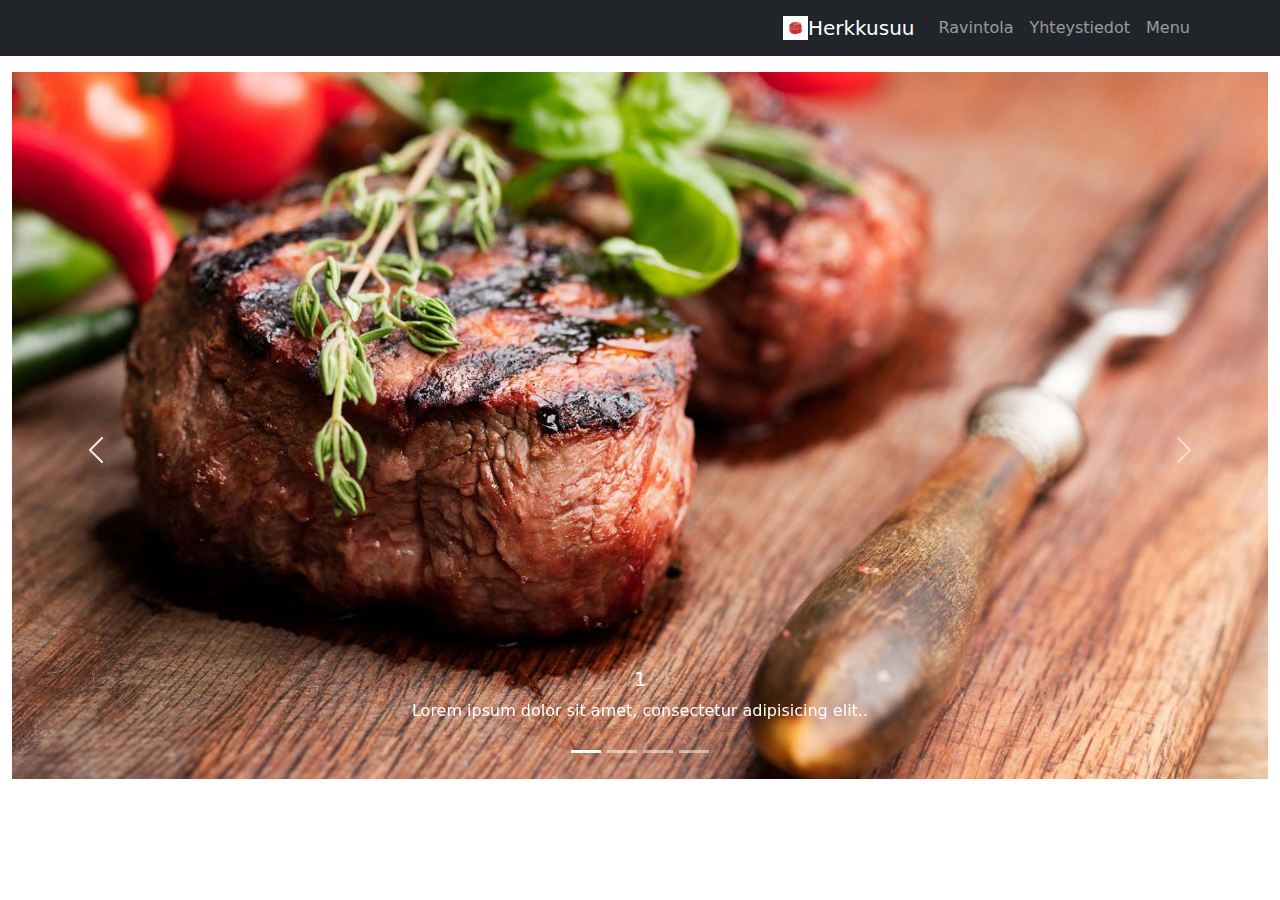
<file: index.html>
<!DOCTYPE html>
<html lang="en">
<head>
  <title>Ravintola Herkkusuu</title>
  <meta charset="utf-8">
  <meta name="viewport" content="width=device-width, initial-scale=1">
  <link href="https://cdn.jsdelivr.net/npm/bootstrap@5.3.3/dist/css/bootstrap.min.css" rel="stylesheet">
  <script src="https://cdn.jsdelivr.net/npm/bootstrap@5.3.3/dist/js/bootstrap.bundle.min.js"></script>
<style>
    section{
        padding: 60px 0;
    }
  
</style>
</head>
<body>

    <!-- navbar -->
    <nav class="navbar navbar-expand-sm bg-dark navbar-dark">
        <div class="container">
            <div class="container" id="index"></div>
            <img src="assets/logo1.jpg" width="30" height="24">
          <a class="navbar-brand" href="index.html">Herkkusuu</a>
          <button class="navbar-toggler" type="button" data-bs-toggle="collapse" data-bs-target="#collapsibleNavbar">
            <span class="navbar-toggler-icon"></span>
          </button>
          <div class="collapse navbar-collapse justify-content-end align-center" id="collapsibleNavbar">
            <ul class="navbar-nav">
              <li class="nav-item">
                <div class="container" id="ravintola"></div>
                <a class="nav-link" href="ravintola.html">Ravintola</a>
              </li>
              <li class="nav-item">
                <div class="container" id="yhteystiedot"></div>
                <a class="nav-link" href="yhteystiedot.html">Yhteystiedot</a>
              </li>  
              <li class="nav-item">
                <div class="container" id="menu"></div>
                <a class="nav-link" href="menu.html">Menu</a>

                </ul>
              </li>
            </ul>
          </div>
        </div>
      </nav>
      
      <div class="container-fluid mt-3">

        
    <!-- main image & intro text -->

   <main>
    <div id="carouselExampleCaptions" class="carousel slide">
        <div class="carousel-indicators">
          <button type="button" data-bs-target="#carouselExampleCaptions" data-bs-slide-to="0" class="active" aria-current="true" aria-label="Slide 1"></button>
          <button type="button" data-bs-target="#carouselExampleCaptions" data-bs-slide-to="1" aria-label="Slide 2"></button>
          <button type="button" data-bs-target="#carouselExampleCaptions" data-bs-slide-to="2" aria-label="Slide 3"></button>
          <button type="button" data-bs-target="#carouselExampleCaptions" data-bs-slide-to="3" aria-label="Slide 4"></button>
        </div>
        <div class="carousel-inner">
          <div class="carousel-item active c-item">
            <img src="assets/pihvi1.jpg" class="d-block w-100 c-img" alt="pihvi1">
            <div class="carousel-caption d-none d-md-block">
              <h5>1</h5>
              <p>Lorem ipsum dolor sit amet, consectetur adipisicing elit..</p>
            </div>
          </div>
          <div class="carousel-item c-item">
            <img src="assets/kala1.jpg" class="d-block w-100 c-img" alt="kala1">
            <div class="carousel-caption d-none d-md-block">
              <h5>2</h5>
              <p>Lorem ipsum, dolor sit amet consectetur adipisicing elit..</p>
            </div>
          </div>
          <div class="carousel-item c-item">
            <img src="assets/juustokakku1.jpg" class="d-block w-100 c-img" alt="juustokakku1">
            <div class="carousel-caption d-none d-md-block">
              <h5>3</h5>
              <p>Lorem ipsum dolor sit, amet consectetur adipisicing elit.</p>
            </div>
          </div>
          <div class="carousel-item c-item"></div>
            <img src="assets/salaatti1.jpg" class="d-block w-100 c-img" alt="salaatti1">
            <div class="carousel-caption d-none d-md-block">
        

            </div>
          </div>
        </div>
        <button class="carousel-control-prev" type="button" data-bs-target="#carouselExampleCaptions" data-bs-slide="prev">
          <span class="carousel-control-prev-icon" aria-hidden="true"></span>
          <span class="visually-hidden">Previous</span>
        </button>
        <button class="carousel-control-next" type="button" data-bs-target="#carouselExampleCaptions" data-bs-slide="next">
          <span class="carousel-control-next-icon" aria-hidden="true"></span>
          <span class="visually-hidden">Next</span>
        </button>
      </div>
   </main>
    

</div>
</body>
</html>
</file>
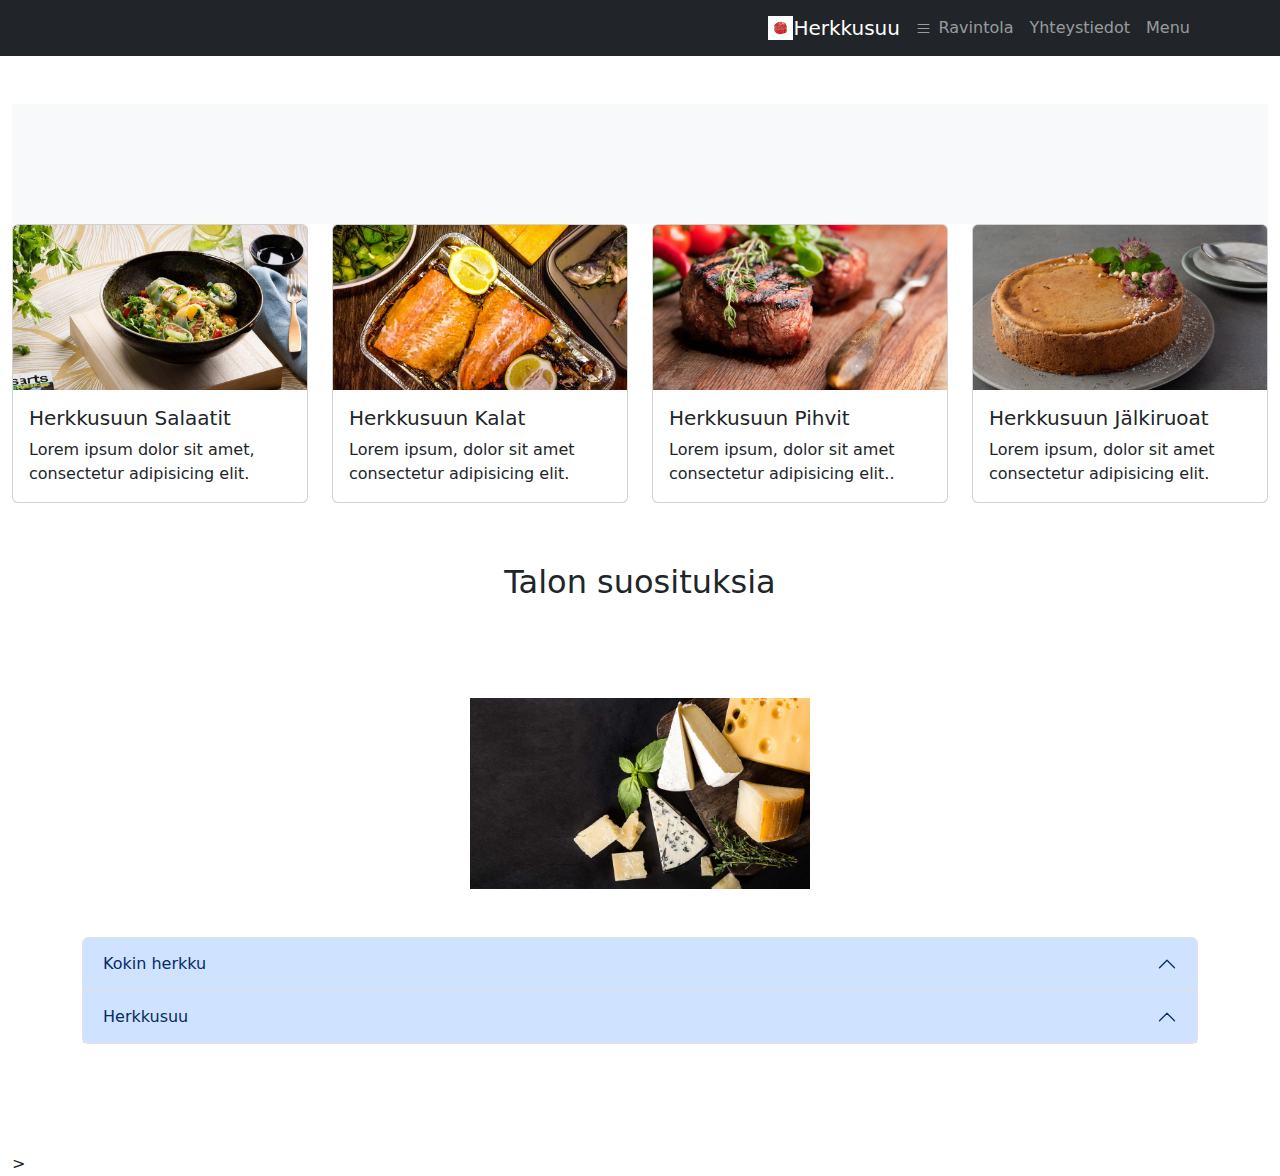
<file: menu.html>
<!DOCTYPE html>
<html lang="en">
<head>
  <title>Ravintola Herkkusuu</title>
  <meta charset="utf-8">
  <meta name="viewport" content="width=device-width, initial-scale=1">
  <link href="https://cdn.jsdelivr.net/npm/bootstrap@5.3.3/dist/css/bootstrap.min.css" rel="stylesheet">
  <script src="https://cdn.jsdelivr.net/npm/bootstrap@5.3.3/dist/js/bootstrap.bundle.min.js"></script>
<style>
    section{
        padding: 60px 0;
    }
  
</style>
</head>

<nav class="navbar navbar-expand-sm bg-dark navbar-dark">
    <div class="container">
        <div class="container" id="index"></div>
        <img src="assets/logo1.jpg" width="30" height="24">
      <a class="navbar-brand" href="index.html">Herkkusuu</a>
        <span class="navbar-toggler-icon"></span>
      </button>
      <div class="collapse navbar-collapse justify-content-end align-center" id="collapsibleNavbar">
        <ul class="navbar-nav">
          <li class="nav-item">
            <div class="container" id="ravintola"></div>
            <a class="nav-link" href="ravintola.html">Ravintola</a>
          </li>
          <li class="nav-item">
            <div class="container" id="yhteystiedot"></div>
            <a class="nav-link" href="yhteystiedot.html">Yhteystiedot</a>
          </li>  
          <li class="nav-item">
            <div class="container" id="menu"></div>
            <a class="nav-link" href="menu.html">Menu</a>
            </ul>
          </li>
        </ul>
      </div>
    </div>
  </nav>
  
  <div class="container-fluid mt-3">

    <section id="ravintola" class="bg-light mt-5"></section>
        <div class="row row-cols-1 row-cols-md-4 g-4">
            <div class="col">
              <div class="card h-100">
                <img src="/assets/salaatti1.jpg" class="card-img-top" alt="salaatti1">
                <div class="card-body">
                  <h5 class="card-title">Herkkusuun Salaatit</h5>
                  <p class="card-text">Lorem ipsum dolor sit amet, consectetur adipisicing elit.</p>
                </div>
              </div>
            </div>
            <div class="col">
              <div class="card h-100">
                <img src="assets/kala1.jpg" class="card-img-top" alt="kala1">
                <div class="card-body">
                  <h5 class="card-title">Herkkusuun Kalat</h5>
                  <p class="card-text">Lorem ipsum, dolor sit amet consectetur adipisicing elit.</p>
                </div>
              </div>
            </div>
            <div class="col">
              <div class="card h-100">
                <img src="assets/pihvi1.jpg" class="card-img-top" alt="pihvi1">
                <div class="card-body">
                  <h5 class="card-title">Herkkusuun Pihvit</h5>
                  <p class="card-text">Lorem ipsum, dolor sit amet consectetur adipisicing elit..</p>
                </div>
              </div>
            </div>
            <div class="col">
              <div class="card h-100">
                <img src="assets/juustokakku1.jpg" class="card-img-top" alt="juustokakku1">
                <div class="card-body">
                  <h5 class="card-title">Herkkusuun Jälkiruoat</h5>
                  <p class="card-text">Lorem ipsum, dolor sit amet consectetur adipisicing elit.</p>
                </div>
              </div>
            </div>
          </div>
    </section>

    <section id="menu">
        <div class="container-md">
            <div class="text-center">
                <h2>Talon suosituksia</h2>
                
            </div>

            <div class="row my-5 g-5 justify-content-around align-items-center">
                <div class="col-6 col-lg-4">
                    <img src="assets/juusto1.jpg" class="img-fluid" alt="juusto1">
                </div>

                <!-- accordion -->
                 <div class="accordion" id="chapters">
                    <div class="accordion-item">
                        <h2 class="accordion-header" id="heading1-">
                            <button class="accordion-button" type="button" data-bs-toggle="collapse"
                            data-bs-target="#chapter-1" aria-expanded="true"
                            aria-controls="chapter1">
                            Kokin herkku
                        </button>
                        </h2>
                        <div id="chapter-1" class="accordion-collapse collapse" aria-labelledby="heading-1" data-bs-parent="#chapters">
                           <div class="accordion-body">
                            <p>Alkupalaksi Bruchetta leipää ja juustolautanen. Pääruokanan pippurinen naudan sisäfile, paistetuilla kasviksilla punaviinikastikkeessa. Ruokailun kruunaa créme brule.</p>

                           </div> 
                        </div>
                    </div>
                    <div class="accordion-item">
                        <h2 class="accordion-header" id="heading-2">
                            <button class="accordion-button" type="button" data-bs-toggle="collapse"
                            data-bs-target="#chapter-2" aria-expanded="true"
                            aria-controls="chapter2">
                            Herkkusuu
                        </button>
                        </h2>
                        <div id="chapter-2" class="accordion-collapse collapse" aria-labelledby="heading-2" data-bs-parent="#chapters">
                           <div class="accordion-body">
                            <p> Talon kalalautanen, sisältäen graavilohta, silliä sekä rapuja saaristolaisleivän kera. Pääruokana loistava poronkäristys suolakurkuilla, puolukkahillolla sekä perunamuusilla. Lopuksi maistuva pala juustokakkua!</p>
    
                 </div>
            </div>
     </section>>
</file>
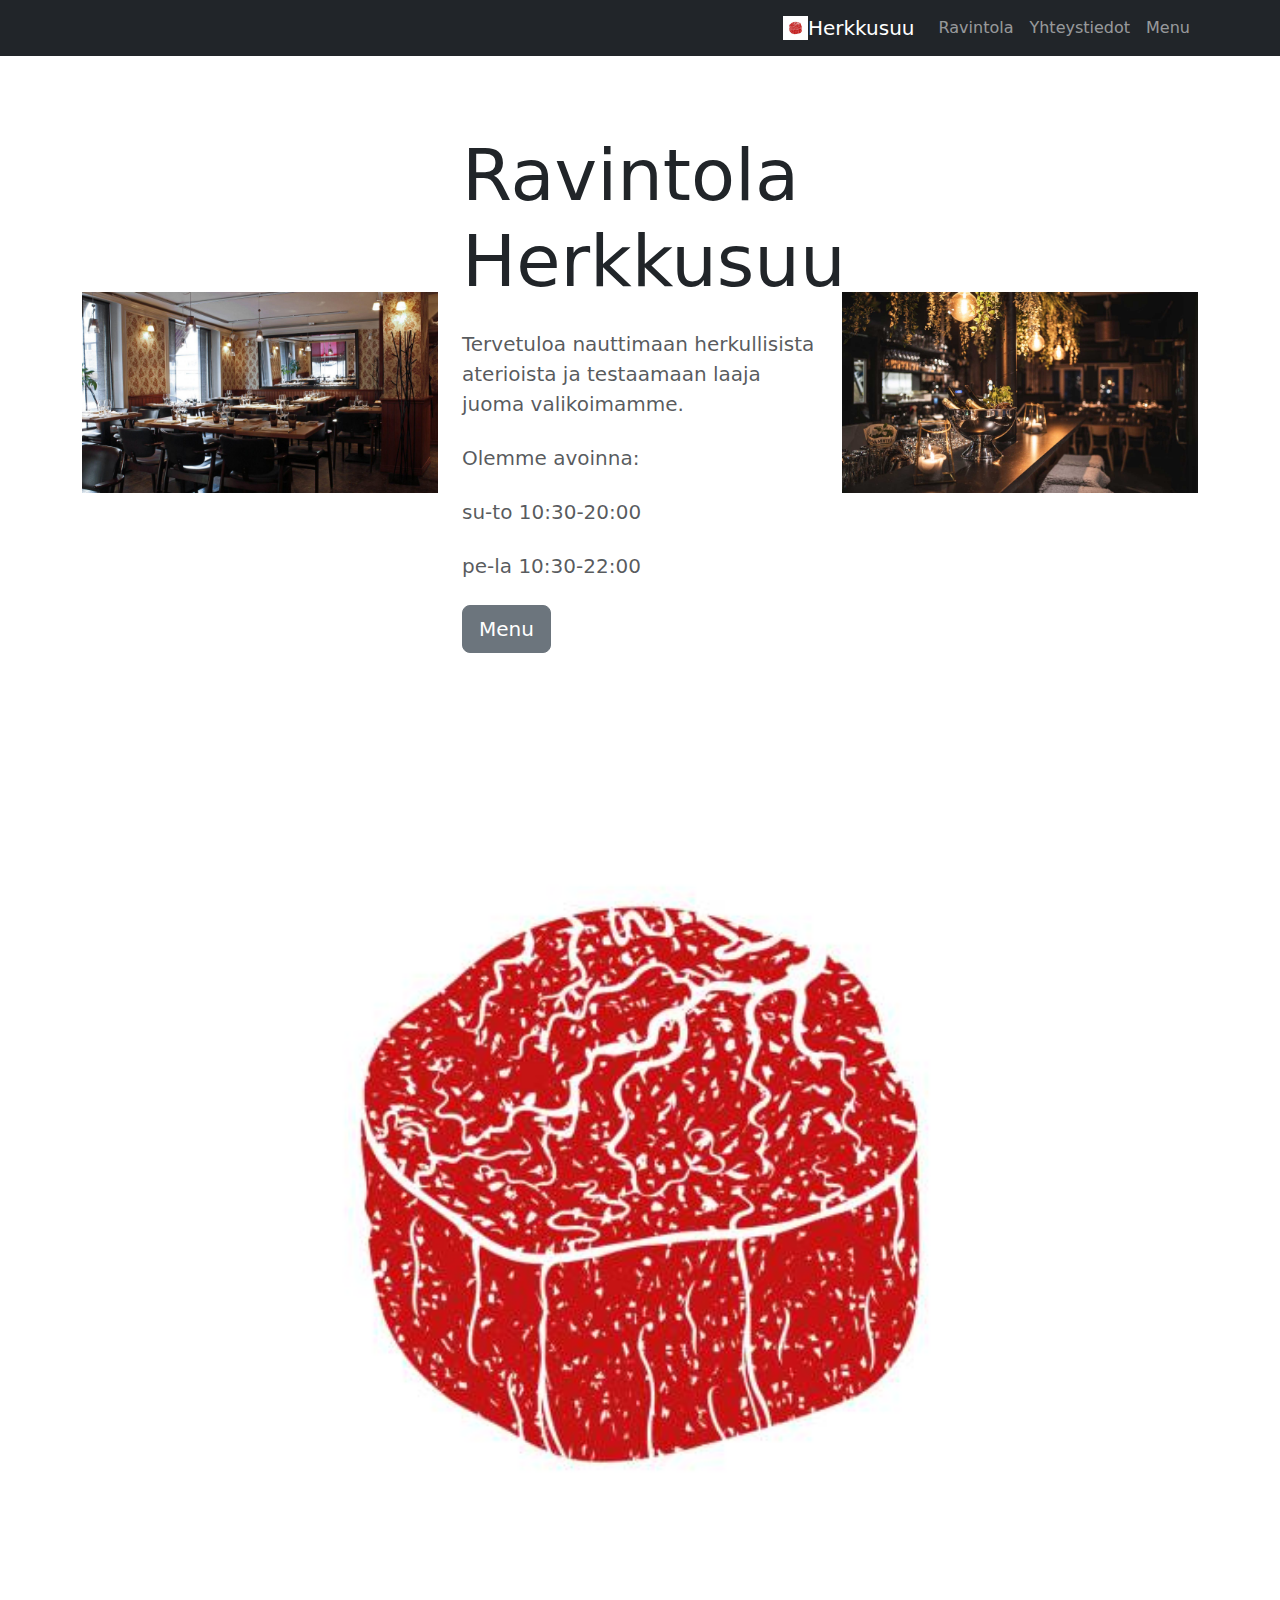
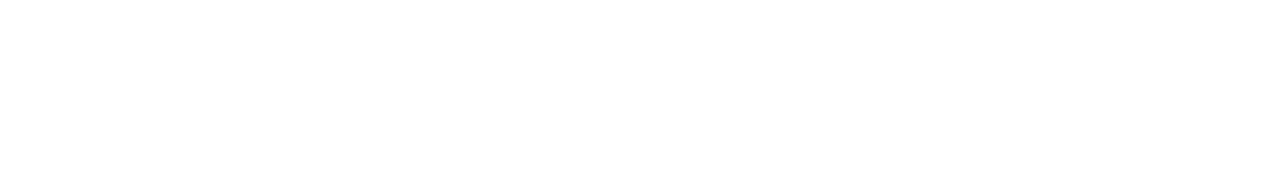
<file: ravintola.html>
<!DOCTYPE html>
<html lang="en">
<head>
  <title>Ravintola Herkkusuu</title>
  <meta charset="utf-8">
  <meta name="viewport" content="width=device-width, initial-scale=1">
  <link href="https://cdn.jsdelivr.net/npm/bootstrap@5.3.3/dist/css/bootstrap.min.css" rel="stylesheet">
  <script src="https://cdn.jsdelivr.net/npm/bootstrap@5.3.3/dist/js/bootstrap.bundle.min.js"></script>
<style>
    section{
        padding: 60px 0;
    }

</style>
</head>

<nav class="navbar navbar-expand-sm bg-dark navbar-dark">
    <div class="container">
        <div class="container" id="index"></div>
        <img src="assets/logo1.jpg" width="30" height="24">
      <a class="navbar-brand" href="index.html">Herkkusuu</a>
      <button class="navbar-toggler" type="button" data-bs-toggle="collapse" data-bs-target="#collapsibleNavbar">
        <span class="navbar-toggler-icon"></span>
      </button>
      <div class="collapse navbar-collapse justify-content-end align-center" id="collapsibleNavbar">
        <ul class="navbar-nav">
          <li class="nav-item">
            <div class="container" id="ravintola"></div>
            <a class="nav-link" href="ravintola.html">Ravintola</a>
          </li>
          <li class="nav-item">
            <div class="container" id="yhteystiedot"></div>
            <a class="nav-link" href="yhteystiedot.html">Yhteystiedot</a>
          </li>  
          <li class="nav-item">
            <div class="container" id="menu"></div>
            <a class="nav-link" href="menu.html">Menu</a>
            </ul>
          </li>
        </ul>
      </div>
    </div>
  </nav>
  
  <div class="container-fluid mt-3">

    <section id="intro">
        <div class="container-lg">
            <div class="row justify-content-between align-items-center">
                <div class="col-md-4 text-center">
                    <img class="img-fluid" src="/assets/rafla1.jpg" alt="rafla1">
                 </div> 
                <div class="col-md-4 text-center text-md-start">
                    <h1>
                        <div class="display-2">Ravintola Herkkusuu</div>
                       
                    </h1>
                    <p class="lead my-4 text-muted">Tervetuloa nauttimaan herkullisista aterioista ja testaamaan laaja juoma valikoimamme.</p>
                    <p class="lead my-4 text-muted">Olemme avoinna:</p>
                    <p class="lead my-4 text-muted">su-to 10:30-20:00</p>
                    <p class="lead my-4 text-muted">pe-la 10:30-22:00</p>
                    <a href="menu.html" class="btn btn-secondary btn-lg">Menu</a>
                </div>
                <div class="col-md-4 text-center">
                    <img class="img-fluid" src="/assets/rafla2.jpg" alt="rafla2">
                 </div> 
                 <img class="img-fluid" src="assets/logo1.jpg" alt="logo1">
            </div>

            </src>
        </div>
     </section>
</file>
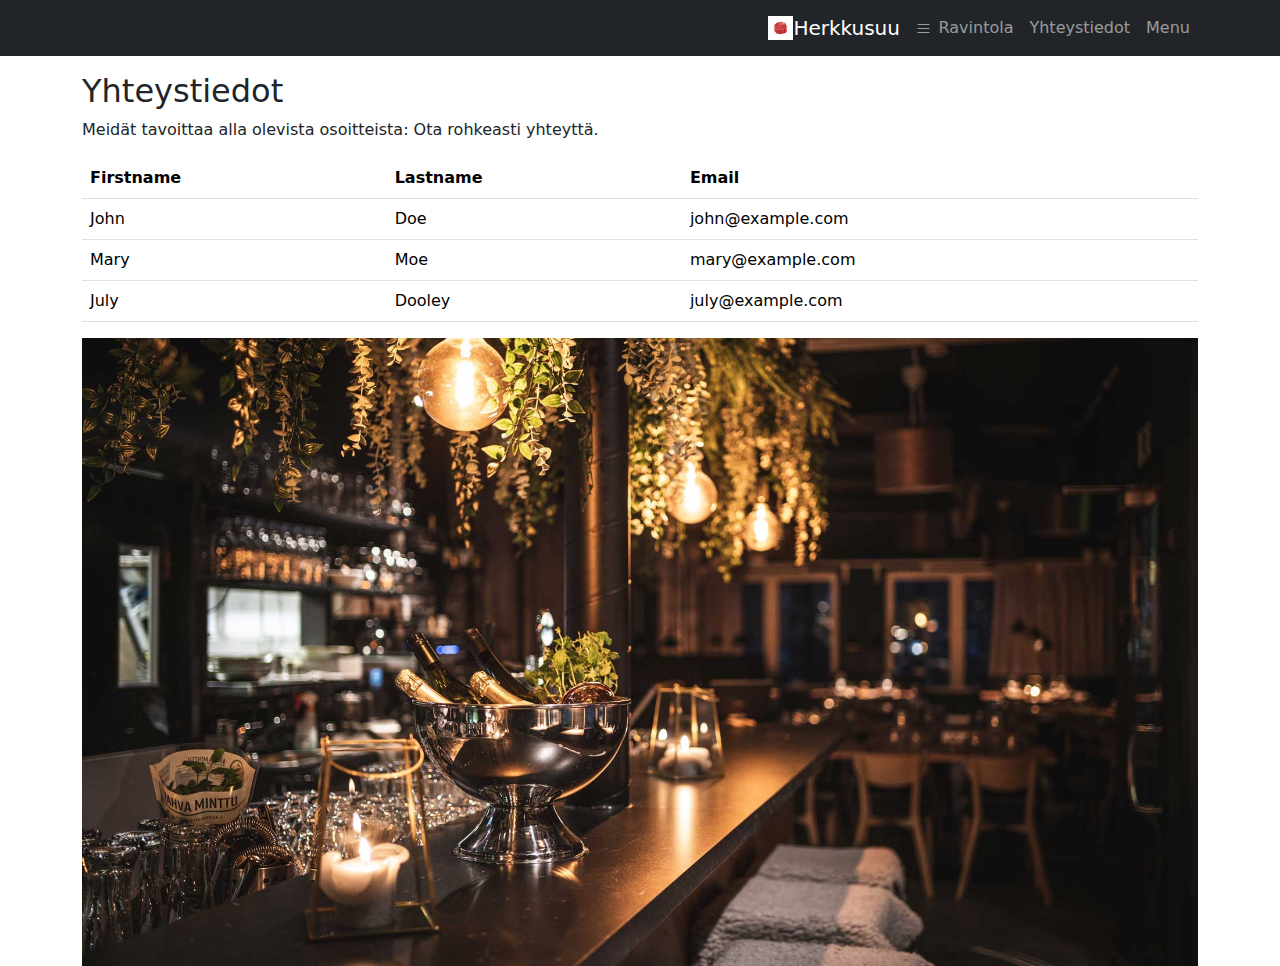
<file: yhteystiedot.html>
<!DOCTYPE html>
<html lang="en">
<head>
  <title>Ravintola Herkkusuu</title>
  <meta charset="utf-8">
  <meta name="viewport" content="width=device-width, initial-scale=1">
  <link href="https://cdn.jsdelivr.net/npm/bootstrap@5.3.3/dist/css/bootstrap.min.css" rel="stylesheet">
  <script src="https://cdn.jsdelivr.net/npm/bootstrap@5.3.3/dist/js/bootstrap.bundle.min.js"></script>
<style>
    section{
        padding: 60px 0;
    }

</style>
</head>

<nav class="navbar navbar-expand-sm bg-dark navbar-dark">
    <div class="container">
        <div class="container" id="index"></div>
        <img src="assets/logo1.jpg" width="30" height="24">
      <a class="navbar-brand" href="index.html">Herkkusuu</a>
        <span class="navbar-toggler-icon"></span>
      </button>
      <div class="collapse navbar-collapse justify-content-end align-center" id="collapsibleNavbar">
        <ul class="navbar-nav">
          <li class="nav-item">
            <div class="container" id="ravintola"></div>
            <a class="nav-link" href="ravintola.html">Ravintola</a>
          </li>
          <li class="nav-item">
            <div class="container" id="yhteystiedot"></div>
            <a class="nav-link" href="yhteystiedot.html">Yhteystiedot</a>
          </li>  
          <li class="nav-item">
            <div class="container" id="menu"></div>
            <a class="nav-link" href="menu.html">Menu</a>
            </ul>
          </li>
        </ul>
      </div>
    </div>
  </nav>
  
  <div class="container-fluid mt-3">

<div class="container mt-3">
    <h2>Yhteystiedot</h2>
    <p>Meidät tavoittaa alla olevista osoitteista: Ota rohkeasti yhteyttä.</p>            
    <table class="table table-hover">
      <thead>
        <tr>
          <th>Firstname</th>
          <th>Lastname</th>
          <th>Email</th>
        </tr>
      </thead>
      <tbody>
        <tr>
          <td>John</td>
          <td>Doe</td>
          <td>john@example.com</td>
        </tr>
        <tr>
          <td>Mary</td>
          <td>Moe</td>
          <td>mary@example.com</td>
        </tr>
        <tr>
          <td>July</td>
          <td>Dooley</td>
          <td>july@example.com</td>
        </tr>
      </tbody>
    </table>
    <img src="assets/rafla2.jpg" class="img-fluid" alt="rafla2">
  </div>
</file>
